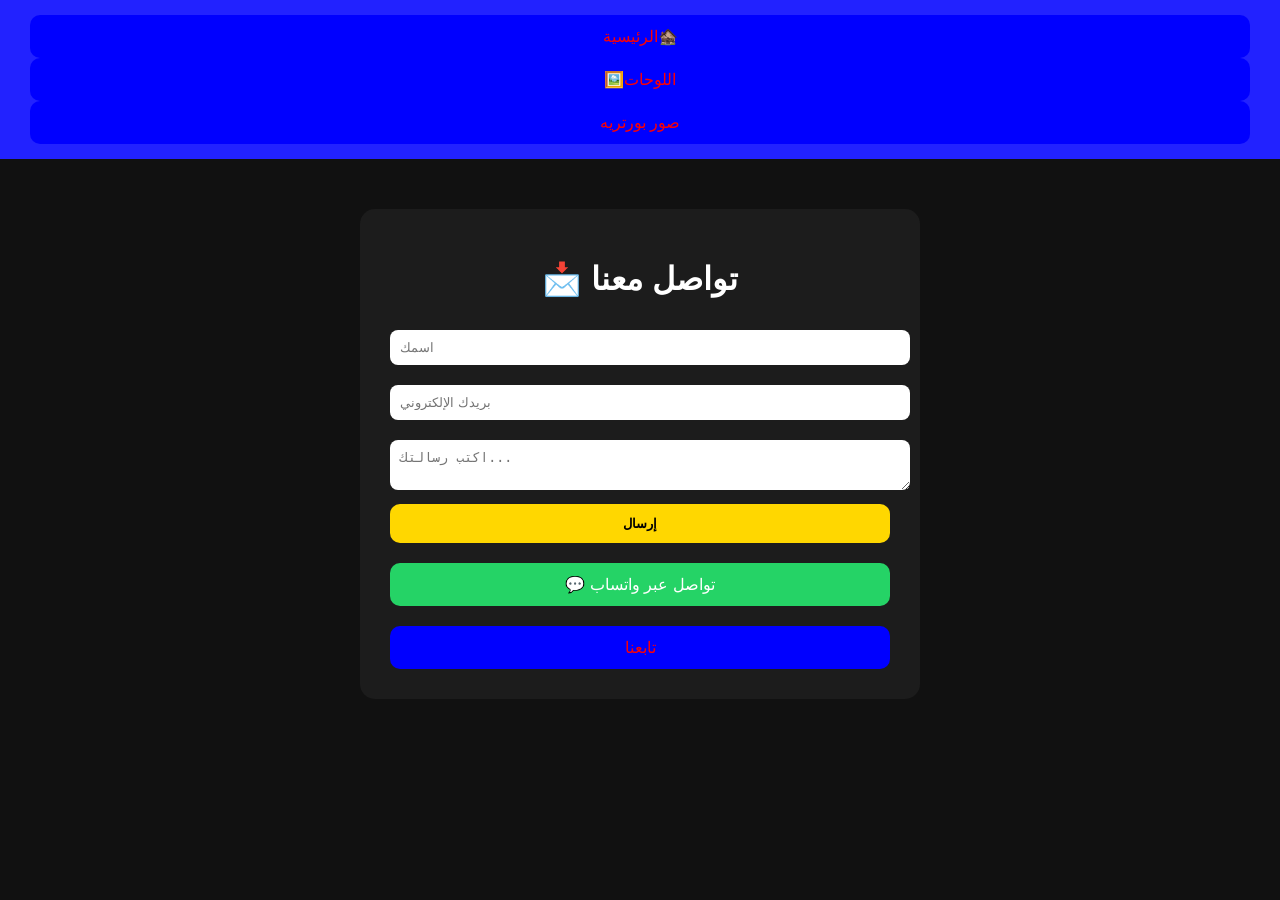
<file: contact.html>
<!DOCTYPE html>
<html lang="ar">
<head>
<meta charset="UTF-8">
<meta name="viewport" content="width=device-width, initial-scale=1.0">

<title>تواصل معنا | Markeel Art</title>

<style>
body {
    margin: 0;
    font-family: Arial;
    background: #111;
    color: white;
}

/* Navbar */
.navbar {
    background:#22ff;
    padding: 15px;
    text-align: center;
}
.navbar a {
    color:red;
    margin: 0 15px;
    text-decoration: none;
    cursor:pointer;
}
.navbar a:hover {
    color: gold;
    background:green;
     
}

/* Container */
.container {
    max-width: 500px;
    margin: 50px auto;
    background: #1c1c1c;
    padding: 30px;
    border-radius: 15px;
}

/* Title */
h1 {
    text-align: center;
}

/* Inputs */
input, textarea {
    width: 100%;
    padding: 10px;
    margin: 10px 0;
    border:none;
    border-radius: 8px;
}

/* Button */
button {
    width: 100%;
    padding: 12px;
    background: gold;
    border: none;
    border-radius: 10px;
    font-weight: bold;
    cursor: pointer;
}

button:hover {
    background:orange;
    color:red;
}

/* WhatsApp Button */
.whatsapp {
    display: block;
    text-align: center;
    margin-top: 20px;
    background: #25D366;
    padding: 12px;
    border-radius: 10px;
    color: white;
    text-decoration: none;
}
.whatsapp:hover{
  color:red;
  background:orange;
}
a{ text-decoration:none;
  color:red;
  background:blue;
  text-align:center;
  margin-top:20px;
  padding: 12px;
  display:block;
  border-radius:10px ;
  cursor:pointer;
}
a:hover{ color:green;
  background-color:red;
}
</style>

</head>
<body>

<div class="navbar">
    <a href="index.html">الرئيسية🏚️</a>
    <a href="gallery.html">🖼️اللوحات</a>
    <a href="images.html">صور بورتريه</a>
</div>

<div class="container">
    <h1>📩 تواصل معنا</h1>

    <form onsubmit="sendWhatsApp(event)">
        <input type="text" id="name" placeholder="اسمك" required>
        <input type="email" id="email" placeholder="بريدك الإلكتروني" required>
        <textarea id="message" placeholder="اكتب رسالتك..." required></textarea>

        <button type="submit">إرسال</button>
    </form>

    <a href="https://wa.me/201206014362" target="_blank" class="whatsapp">
        💬 تواصل عبر واتساب
    </a>
     <a class="fac"href="https://www.facebook.com/share/1CV1qfJkat/" target="_blank" class="fb-btn">
  <i class="fab fa-facebook"></i>تابعنا</a>  
</div>

<script>
function sendWhatsApp(e) {
    e.preventDefault();

    var name = document.getElementById("name").value;
    var message = document.getElementById("message").value;

    var url = "https://wa.me/201206014362?text="
        + "الاسم: " + name + "%0a"
        + "الرسالة: " + message;

    window.open(url, "_blank");
}
</script>

</body>
</html>
</file>
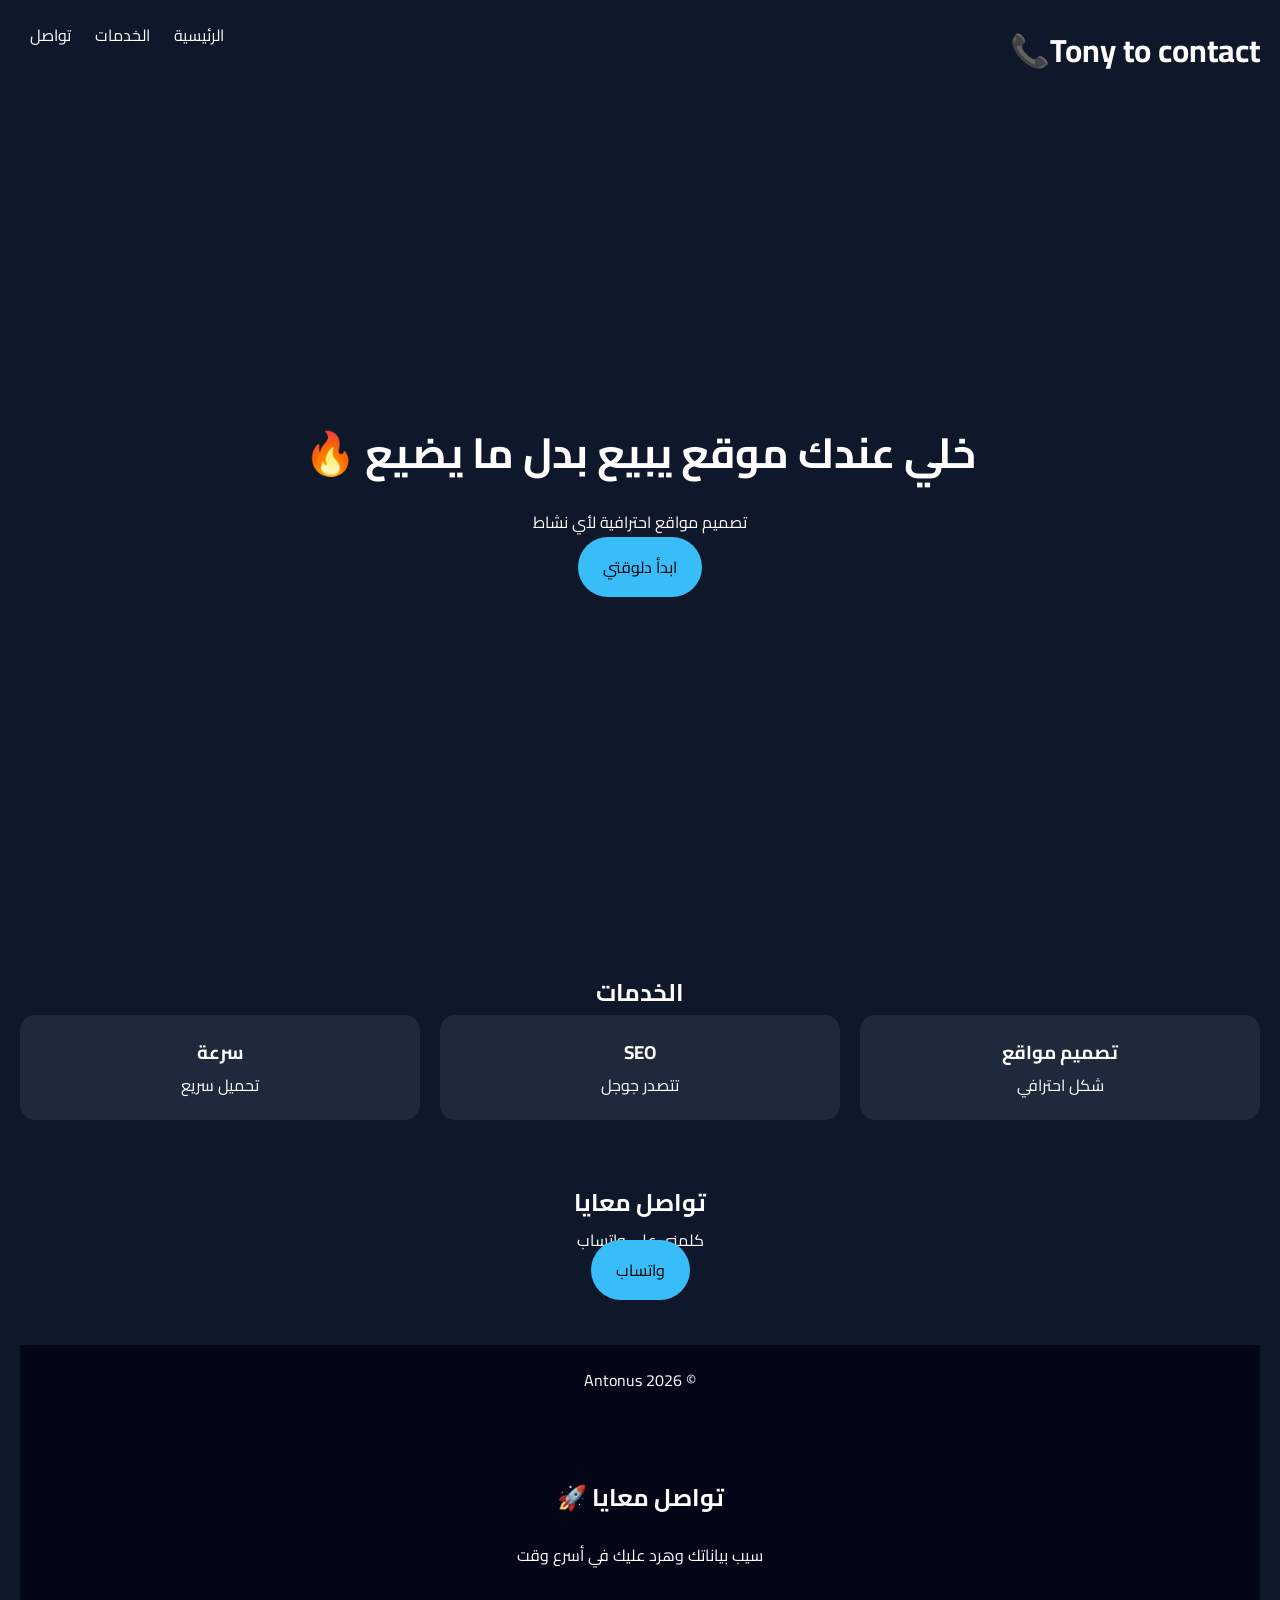
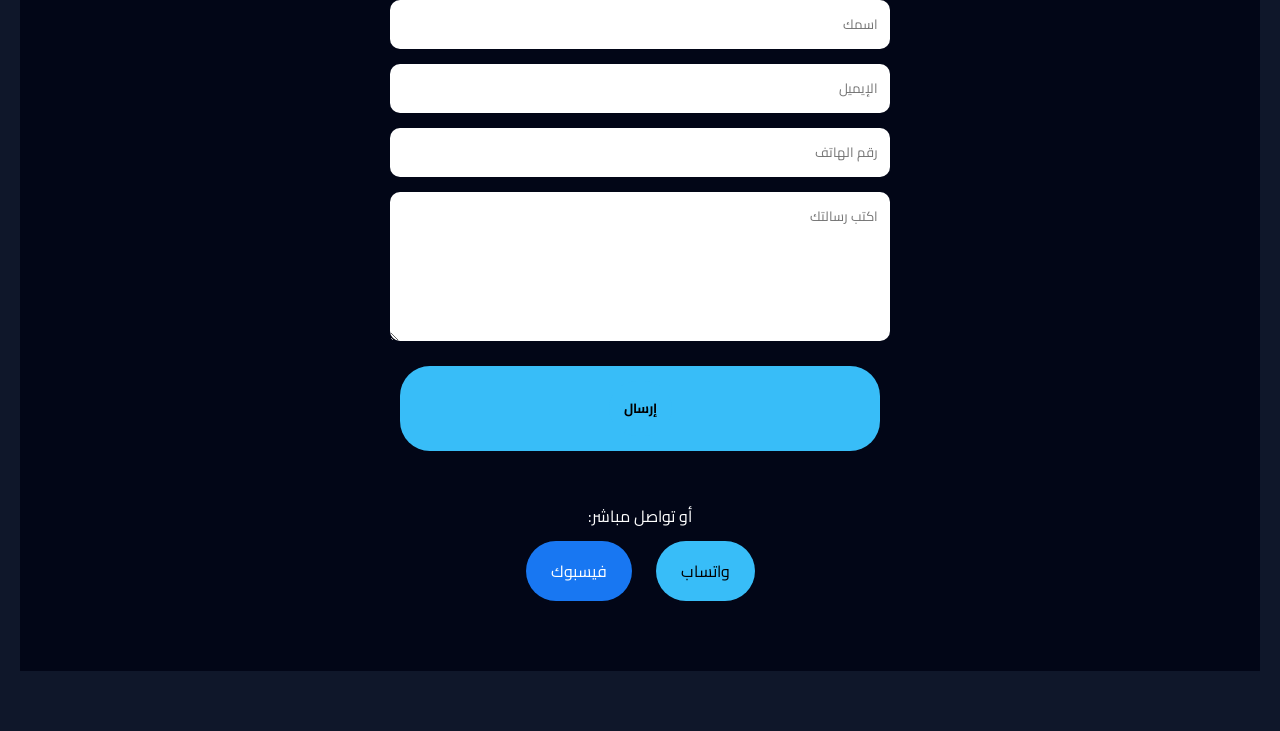
<file: contact1.html>
<!DOCTYPE html><html lang="ar" dir="rtl">
<head>
  <meta charset="UTF-8">
  <meta name="viewport" content="width=device-width, initial-scale=1.0">
  <title>تواصل  معانا الآن</title>  <!-- SEO -->  <meta name="description" content="احصل على موقع احترافي لعرض أعمالك وزيادة مبيعاتك.">
  <meta name="keywords" content="تصميم مواقع, عمل موقع, برمجة مواقع">  <link href="https://fonts.googleapis.com/css2?family=Cairo:wght@300;400;700&display=swap" rel="stylesheet">  <style>
    *{margin:0;padding:0;box-sizing:border-box;font-family:'Cairo',sans-serif}
    body{background:#0f172a;color:#fff}

    header{padding:20px;display:flex;justify-content:space-between}
    nav a{color:#fff;margin:10px;text-decoration:none}

    .hero{height:90vh;display:flex;flex-direction:column;justify-content:center;align-items:center;text-align:center}
    .hero h2{font-size:42px;margin-bottom:15px}
    .btn{background:#38bdf8;padding:15px 25px;border-radius:30px;color:#000;text-decoration:none}

    section{padding:60px 20px;text-align:center}

    .cards{display:grid;grid-template-columns:repeat(auto-fit,minmax(250px,1fr));gap:20px}
    .card{background:#1e293b;padding:20px;border-radius:15px}

    .portfolio img{width:100%;border-radius:10px}

    .pricing{display:grid;grid-template-columns:repeat(auto-fit,minmax(250px,1fr));gap:20px}
    .price-box{background:#1e293b;padding:25px;border-radius:15px}

    footer{padding:20px;text-align:center;background:#020617}
  </style></head>
<body><header>
  <h1>Tony to contact📞</h1>
  <nav>
    <a href="website.html">الرئيسية</a>
    <a href="#services">الخدمات</a>
      <a href="#contact">تواصل</a>
  </nav>
</header><section class="hero">
  <h2>خلي عندك موقع يبيع بدل ما يضيع 🔥</h2>
  <p>تصميم مواقع احترافية لأي نشاط</p>
  <a href="https://wa.me/201206014362" class="btn">ابدأ دلوقتي</a>
</section><section id="services">
  <h2>الخدمات</h2>
  <div class="cards">
    <div class="card"><h3>تصميم مواقع</h3><p>شكل احترافي</p></div>
    <div class="card"><h3>SEO</h3><p>تتصدر جوجل</p></div>
    <div class="card"><h3>سرعة</h3><p>تحميل سريع</p></div>
  </div>
 <section id="contact">
  <h2>تواصل معايا</h2>
  <p>كلمني على واتساب</p>
  <a href="https://wa.me/201206014362" class="btn">واتساب</a>
</section><footer>
  <p>© 2026 Antonus</p>
</footer><!-- صفحة تواصل احترافية --><section id="contact-page" style="padding:60px 20px;text-align:center;background:#020617;">
  <h2 style="margin-bottom:20px">تواصل معايا 🚀</h2>
  <p style="margin-bottom:30px">سيب بياناتك وهرد عليك في أسرع وقت</p>  <form style="max-width:500px;margin:auto;display:flex;flex-direction:column;gap:15px">
    <input type="text" placeholder="اسمك" required style="padding:12px;border:none;border-radius:10px">
    <input type="email" placeholder="الإيميل" required style="padding:12px;border:none;border-radius:10px">
    <input type="text" placeholder="رقم الهاتف" style="padding:12px;border:none;border-radius:10px">
    <textarea placeholder="اكتب رسالتك" rows="5" required style="padding:12px;border:none;border-radius:10px"></textarea>
<a href="https://wa.me/201206014362" class="btn" style="margin:10px;display:inline-block">
   <button type="submit" style="padding:15px;border:none;border-radius:30px;background:#38bdf8;font-weight:bold;cursor:pointer">إرسال</button>
  </a>
  </form>  <div style="margin-top:40px">
    <p>أو تواصل مباشر:</p>
    <a href="https://wa.me/201206014362" class="btn" style="margin:10px;display:inline-block">واتساب</a>
    <a href="https://www.facebook.com/Antonusadel.012?mibextid=ZbWKwL" class="btn" style="margin:10px;display:inline-block;background:#1877f2;color:#fff">فيسبوك</a>
  </div>
</section></body>
</html>
</file>
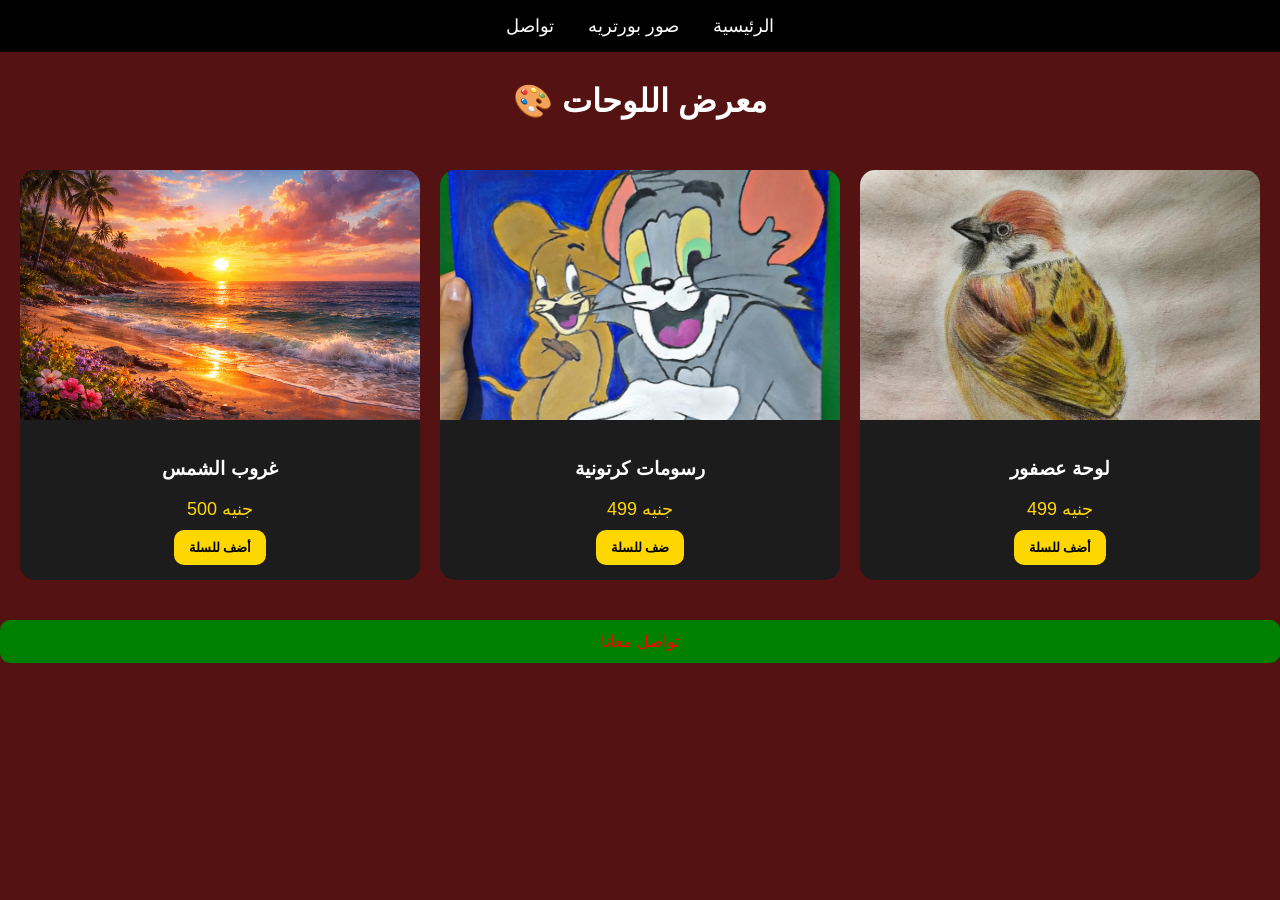
<file: gallery.html>
<!DOCTYPE html>
<html lang="ar">
<head>
<meta charset="UTF-8">
<meta name="viewport" content="width=device-width, initial-scale=1.0">

<title>Gallery | Markeel Art</title>

<style>
body {
    margin: 0;
    font-family: Arial;
    background:#490000ed;
    color: white;
}

/* Navbar */
.navbar {
    background: #000;
    padding: 15px;
    text-align: center;
}
.navbar a {
    color: white;
    margin: 0 15px;
    text-decoration: none;
    font-size: 18px;
}
.navbar a:hover {
    color: gold;
}

/* Title */
h1 {
    text-align: center;
    margin: 30px 0;
}

/* Gallery Grid */
.gallery {
    display: grid;
    grid-template-columns: repeat(auto-fit, minmax(250px, 1fr));
    gap: 20px;
    padding: 20px;
}

/* Card */
.card {
    background: #1c1c1c;
    border-radius: 15px;
    overflow: hidden;
    transition: 0.3s;
}

.card:hover {
    transform: scale(1.05);
}

/* Image */
.card img {
    width: 100%;
    height: 250px;
    object-fit: cover;
}

/* Info */
.info {
    padding: 15px;
    text-align: center;
}

.price {
    color: gold;
    font-size: 18px;
    margin: 10px 0;
}

/* Button */
button {
    background: gold;
    border: none;
    padding: 10px 15px;
    cursor: pointer;
    border-radius: 10px;
    font-weight: bold;
}

button:hover {
    background: orange;
}
.a1{text-decoration:none;
  color:red;
  background:green;
  text-align:center;
  margin-top:20px;
  padding: 12px;
  display:block;
  border-radius:10px ;
  cursor:pointer;

}
</style>

</head>
<body>

<div class="navbar">
    <a href="index.html">الرئيسية</a>
    <a href="images.html">صور بورتريه</a>
    <a href="contact.html">تواصل</a>
</div>

<h1>🎨 معرض اللوحات</h1>

<div class="gallery">

    <!-- لوحة 1 -->
    <div class="card">
        <img src="as.png" alt="لوحة غروب الشمس">
        <div class="info">
            <h3>غروب الشمس</h3>
            <p class="price">500 جنيه</p>
            <button onclick="addToCart('غروب الشمس')">أضف للسلة</button>
        </div>
    </div>

    <!-- لوحة 2 -->
    <div class="card">
        <img src="an5.jpg" alt="لوحة كرتونية">
        <div class="info">
            <h3>رسومات كرتونية</h3>
            <p class="price">499 جنيه</p>
            <button onclick="addToCart('رسومات كرتونية')">ضف للسلة</button>
        </div>
    </div>

    <!-- لوحة 3 -->
    <div class="card">
        <img src="an1.jpg" alt="لوحة عصفور">
        <div class="info">
            <h3>لوحة عصفور</h3>
            <p class="price">499 جنيه</p>
            <button onclick="addToCart('لوحة عصفور')">أضف للسلة</button>
        </div>
    </div>

</div>
<a class="a1" href="contact.html">تواصل معانا</a>
<script>
function addToCart(item) {
    alert(item + " تم إضافتها للسلة 🛒");
}
</script>

</body>
</html>
</file>
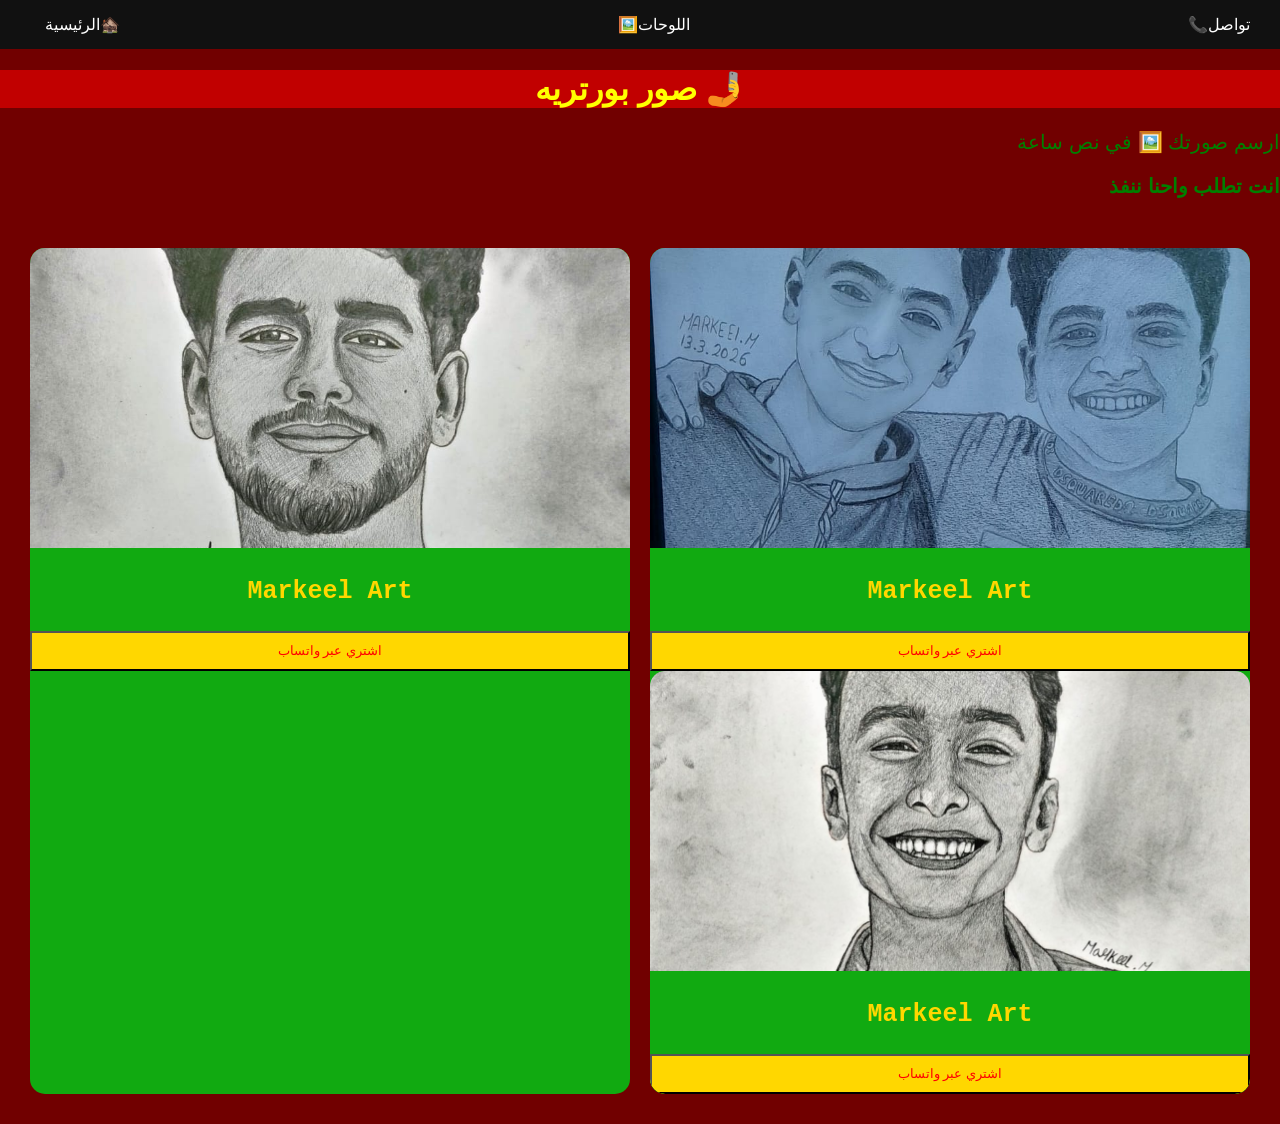
<file: images.html>
<!DOCTYPE html>
<html lang="ar">
<head>
<meta charset="UTF-8">
<meta name="viewport" content="width=device-width, initial-scale=1.0">
<title>لوحات بورتريه للبيع</title>
<style>
body {
  margin: 0;
  font-family: Arial;
  background:#710000;
  color: white;
}

/* Navbar */
.navbar {
  display: flex;
  justify-content: space-between;
  padding: 15px 30px;
  background: #111;
}

.navbar h2 { color: #00ff99; }

.navbar a {
  color: white;
  margin-left: 15px;
  text-decoration: none;
}

/* Header */
.header {
  text-align: center;
  padding: 80px 20px;
  background: linear-gradient(#000000aa, #000000aa), url('images/bg.jpg') center/cover;
}

.header h1 { font-size: 40px; }

/* Gallery */
.gallery {
  display: grid;
  grid-template-columns: repeat(auto-fit, minmax(250px, 1fr));
  gap: 20px;
  padding: 30px;
}

.card{
  background: #1a1;
  border-radius: 15px;
  overflow: hidden;
  text-align: center;
  transition: 0.3s;
}

.card img {
  width: 100%;
  height: 300px;
  object-fit: cover;
  cursor: pointer;
  position:center;
}

.button{
  display: inline-block;
  margin: 10px;
  padding: 10px 20px;
  background: #25D366;
  border-radius: 10px;
  color: white;
  text-decoration: none;
}

.card:hover { transform: scale(1.05); }

/* Popup */
.popup {
  display: none;
  position: fixed;
  top: 0; left: 0;
  width: 100%; height: 100%;
  background: #570000;
  justify-content: center;
  align-items: center;
}

.popup img {
  max-width: 90%;
  max-height: 90%;
}

/* Form */
.form-section {
  padding: 40px;
  text-align: center;
  background: #111;
}

form input, form button {
  padding: 10px;
  margin: 10px;
  width: 250}
.x{
  background:#c10000;
  color:yellow;
  text-align:center;
  font-weight:10px;
}
.z{
  color:green;
  font-weight:20px;
  font-size:20px;
}
.b{
  color:red;
background:gold;
width:100%;
height:40px
}
.b:hover{
  background:white;
  color:red;
  transform: scale(1.05);
  cursor:pointer;
  font-size:20px;
}
.h3{
  font-family:Courier;
  font-size:25px;
  color:gold;
  font-weight:10px;
}
  </style>
  <body>
  <div class="navbar">
    <a href="index.html">الرئيسية🏚️</a>
    <a href="gallery.html">🖼️اللوحات</a>
    <a href="contact.html">📞تواصل</a>
</div>
 <h1 class="x">صور بورتريه 🤳</h1>
<p class="z" dir="rtl">ارسم صورتك 🖼️ في نص ساعة </p>
<p class="z" dir="rtl"><b>انت تطلب واحنا ننفذ</b></p>
<div class="gallery">

    <!-- لوحة 1 -->
    <div class="card">
<img src="art1.jpg" alt="صور بورتريه">
<div class="info">
 <h3 class="h3">Markeel Art</h3>
       <a href="https://wa.me/+20 100 675 5203?text=عايز اشتري اللوحة دي " target="_blank">
    <button class="b">اشتري عبر واتساب</button>
</a>
        </div>
    </div>


    <!-- لوحة 2-->
    <div class="card">
<img src="art2.jpg" alt="صور بورتريه">
<div class="info">
 <h3 class="h3">Markeel Art</h3>
       <a href="https://wa.me/+20 100 675 5203?text=عايز اشتري اللوحة دي " target="_blank">
    <button class="b">اشتري عبر واتساب</button>
</a>
  </div>

    <!-- لوحة 3-->
    <div class="card">
<img src="art3.jpg" alt=صوره" بورتريه">
<div class="info">
 <h3 class="h3">Markeel Art</h3>
       <a href="https://wa.me/+20 100 675 5203?text=عايز اشتري اللوحة دي " target="_blank">
    <button class="b">اشتري عبر واتساب</button>
</a>
        </div>
    </div>
    
    
    
    
    
    
  </body>
</file>
